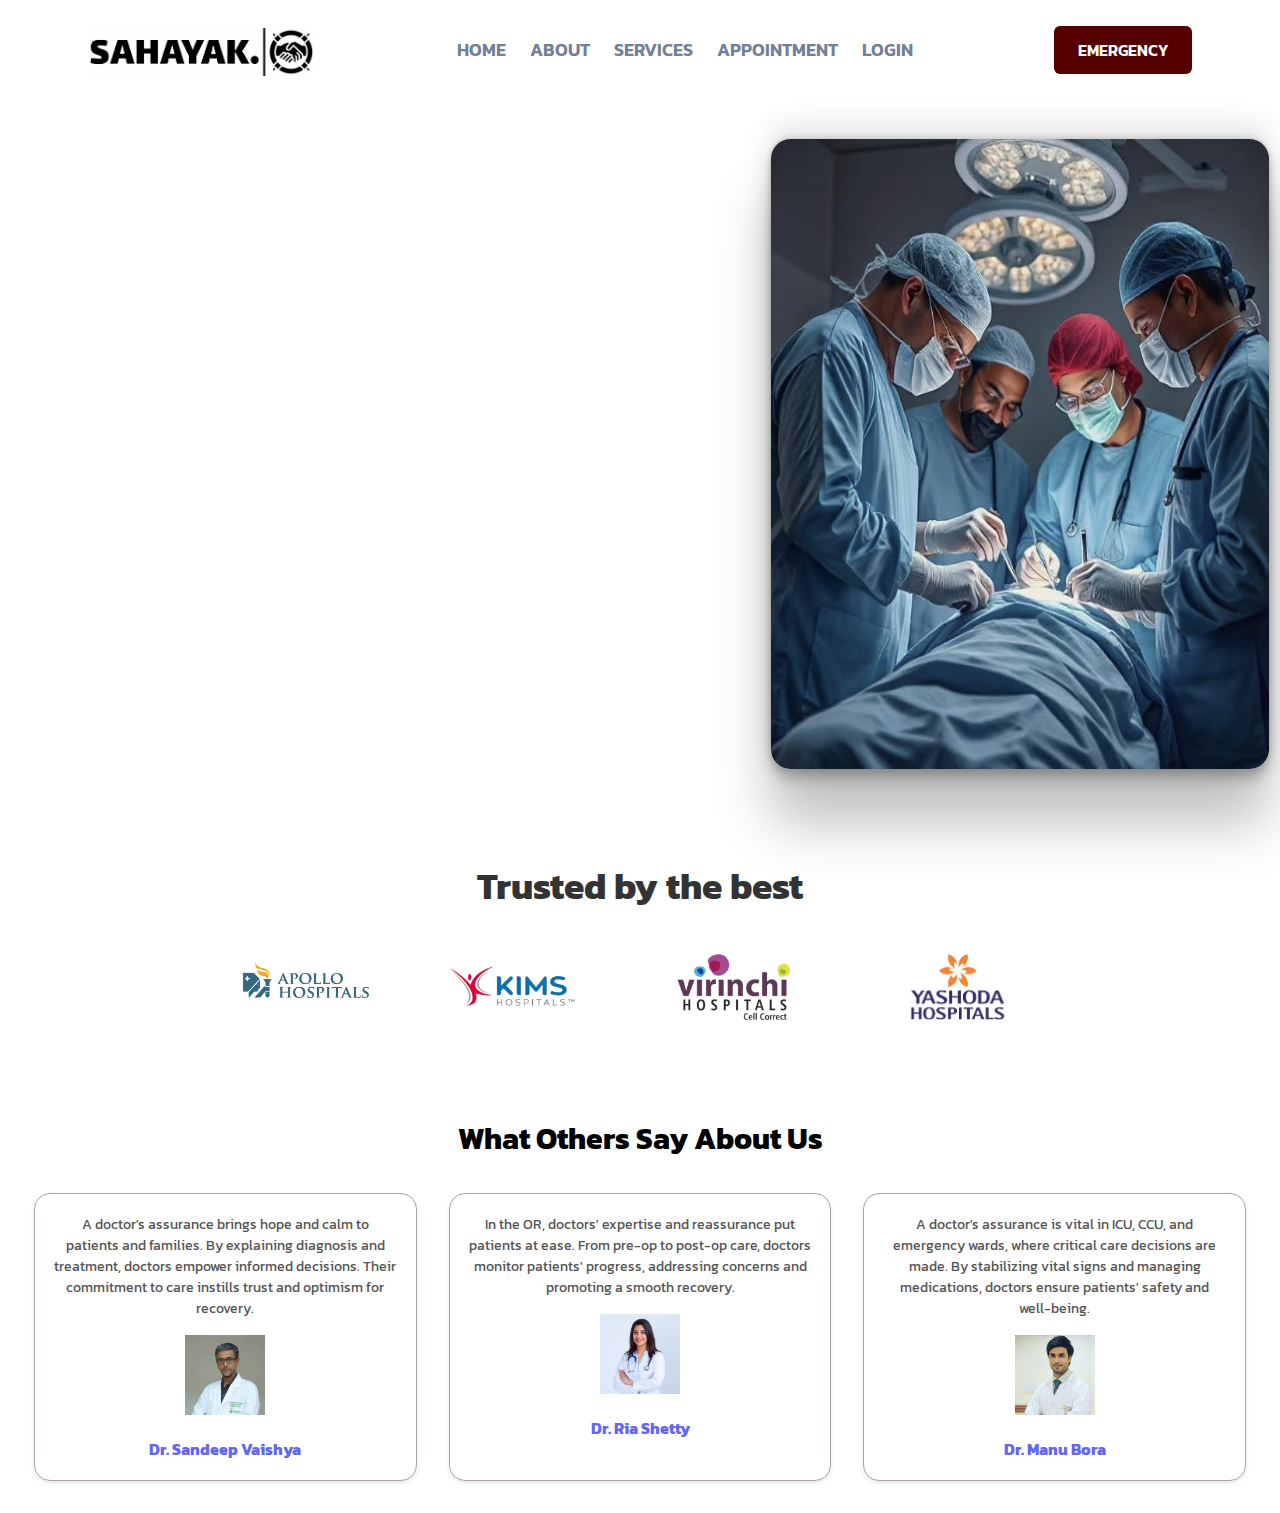
<file: index.html>
<!DOCTYPE html>
<html lang="en">
<head>
    <meta charset="UTF-8">
    <meta name="viewport" content="width=device-width, initial-scale=1.0">
    <title>Document</title>
    <link rel="stylesheet" href="style.css">
    <link rel="preconnect" href="https://fonts.googleapis.com">

</head>
<body>
    <div class="header">
        <header class="header-content" >
            
            <a href="#logo" class="logo">
                <img src="WhatsApp Image 2025-02-21 at 10.38.31 AM.jpeg" alt="logoImage" class="logo-Icon">
                
            </a>

            <nav class="nav">  
                <a href="#home" class="nav-link">HOME</a>
                <a href="#home" class="nav-link">ABOUT</a>
                <a href="#home" class="nav-link">SERVICES</a>
                <a href="#home" class="nav-link">APPOINTMENT</a>
                    <!-- <ul id="navigation">
                        <li><a href="" title="Websites">Ambulance</a></li>
                        <li><a href="" title="Webshops">DroneAid</a></li>
                        <li><a href="" title="SEO">AirAmbulance</a></li>
                        <li><a href="" title="Responsive webdesign">Animal Ambulance</a></li>
                      </ul> -->

                </a>    
                <a href="#home" class="nav-link">LOGIN</a>
            </nav>

            <a href="#contact" class="contact-button">EMERGENCY</a>

        </header>

         <div class="content">
            <section class="main-section">
                <div class="content-left">
                    <h1 class="section-title">Healing Hands Helping Hearts</h1>
                    <p class="section-desc">Sahayak, we believe that true healing begins with compassion and care. Our dedicated team of medical professionals works tirelessly to bring comfort, hope, and the best possible treatment. With helping hands and healing hearts, we stand by you in every step. Because here, you are not just a patient—you are family.</p>

                    <div class="button-group">
                        <a href="#start" class="start-button">Find Doctor</a>
                        <a href="#tour" class="tour-button">Book Appointment    </a>
                    </div>
                </div>
                <div class="content-right">
                    <div class="img-container">
                        <img src="WhatsApp Image 2025-02-21 at 10.59.49 AM.jpeg" alt="" class="section-image">
                    </div>
                </div>
            </section>
         </div>
        
         <div class="company-container">
            <h2 class="company-title">Trusted by the best</h2>
            <div class="company-grid">
    
                <div class="company-logo">
                    <img  src="WhatsApp Image 2025-02-21 at 11.38.53 AM.jpeg" class="svg-img"/>
                    <!-- <span class="logo-txt"></span> -->
                </div>
    
                <div class="company-logo">
                    <img  src="WhatsApp Image 2025-02-21 at 12.07.25 PM.jpeg" class="svg-img"/>
                    <!-- <span class="logo-txt"></span> -->
                </div>
    
                <div class="company-logo">
                    <img  src="WhatsApp Image 2025-02-21 at 12.07.26 PM.jpeg" class="svg-img"/>
                    <!-- <span class="logo-txt">Linkedin</span> -->
                </div>
    
                <div class="company-logo">
                    <img  src="WhatsApp Image 2025-02-21 at 11.49.55 AM.jpeg" class="svg-img"/>
                    <!-- <span class="logo-txt">VectorEdu</span> -->
                </div>
    
            </div>
        </div>

        <div class="testimonial-container">
            <div class="testimonial-content">
                <h2 class="testimonial-title">
                    What Others Say About Us
                </h2>
                <div class="testimonial-grid">  
                   
                    <div class="testimonial-card">
                        <div class="testimonial-text">
                            A doctor's assurance brings hope and calm to patients and families. By explaining diagnosis and treatment, doctors empower informed decisions. Their commitment to care instills trust and optimism for recovery.
                        </div>
                        <div class="testimonial-avatar">
                            <img src="WhatsApp Image 2025-02-21 at 3.49.24 PM.jpeg"/>
                        </div>
                        <div class="testimonial-details">
                            <h3 class="testimonial-name"> 
                                Dr. Sandeep Vaishya
                            </h3>
                        </div>
                    </div>
                    <!-- card 2 -->
                    <div class="testimonial-card">
                        <div class="testimonial-text">
                            In the OR, doctors' expertise and reassurance put patients at ease. From pre-op to post-op care, doctors monitor patients' progress, addressing concerns and promoting a smooth recovery.
                        </div>
                        <div class="testimonial-avatar">
                            <img src="WhatsApp Image 2025-02-21 at 3.54.11 PM.jpeg"/>
                        </div>
                        <div class="testimonial-details">
                            <h3 class="testimonial-name"> 
                                Dr. Ria Shetty
                            </h3>
                           
                        </div>
                    </div>
                    <!-- card 3 -->
                    <div class="testimonial-card">
                        <div class="testimonial-text">
                            A doctor's assurance is vital in ICU, CCU, and emergency wards, where critical care decisions are made. By stabilizing vital signs and managing medications, doctors ensure patients' safety and well-being.
                        </div>
                        <div class="testimonial-avatar">
                            <img src="WhatsApp Image 2025-02-21 at 4.00.47 PM.jpeg"/>
                        </div>
                        <div class="testimonial-details">
                            <h3 class="testimonial-name"> 
                                Dr. Manu Bora
                            </h3>
                            
                        </div>
                    </div>
                </div>
            </div>
        </div>  
        

    </div>
</body>
</html>
</file>
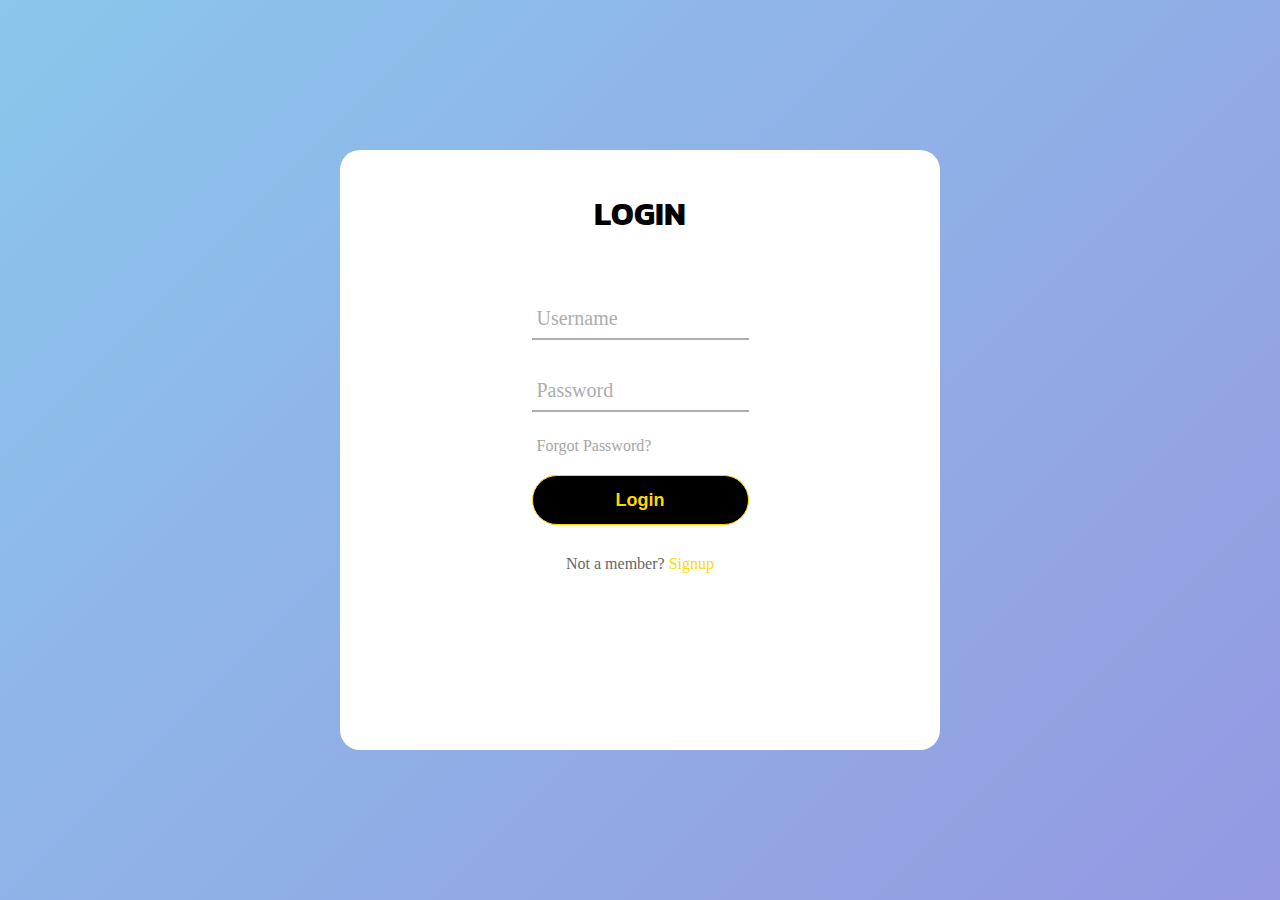
<file: login.html>
<!DOCTYPE html>
<html lang="en">
<head>
    <meta charset="UTF-8">
    <meta name="viewport" content="width=device-width, initial-scale=1.0">
    <title>Document</title>
    <style>
        @import url('https://fonts.googleapis.com/css2?family=Atkinson+Hyperlegible+Mono:ital,wght@0,200..800;1,200..800&family=Barriecito&family=IBM+Plex+Sans:ital,wght@0,100;0,200;0,300;0,400;0,500;0,600;0,700;1,100;1,200;1,300;1,400;1,500;1,600;1,700&family=Inter:ital,opsz,wght@0,14..32,100..900;1,14..32,100..900&family=Nunito:ital,wght@0,200..1000;1,200..1000&family=Oi&family=Roboto:ital,wght@0,100..900;1,100..900&display=swap');
@import url('https://fonts.googleapis.com/css2?family=Atkinson+Hyperlegible+Mono:ital,wght@0,200..800;1,200..800&family=Barriecito&family=IBM+Plex+Sans:ital,wght@0,100;0,200;0,300;0,400;0,500;0,600;0,700;1,100;1,200;1,300;1,400;1,500;1,600;1,700&family=Inter:ital,opsz,wght@0,14..32,100..900;1,14..32,100..900&family=Kanit:ital,wght@0,100;0,200;0,300;0,400;0,500;0,600;0,700;0,800;0,900;1,100;1,200;1,300;1,400;1,500;1,600;1,700;1,800;1,900&family=Nunito:ital,wght@0,200..1000;1,200..1000&family=Oi&family=Roboto:ital,wght@0,100..900;1,100..900&display=swap');


.kanit-bold {
    font-family: "Kanit", serif;
    font-weight: 700;
    font-style: normal;
}
        *{
            margin: 0;
            padding: 0;
            box-sizing: border-box;
        }
        :root {
    --primary-color: #6366F1;
    --accent-color: #3f83f8;
    --text-color: #333333;
    --link-color: #2563eb;
    --background-color: #ffffff;
    --light-gray: #f0f0f0;
    --gray: #808080;
    --dark-gray: #555;
}
.container{
            width: 100vw;
            height: 100vh;
            background-color: #8BC6EC;
            background-image: linear-gradient(135deg, #8BC6EC 0% , #9599E2 100%);
            display: flex;
            justify-content: center;
            align-items: center;
        }
        .card{
            width: 600px;
            height: 600px;
            background-color: white;
            border-radius: 20px;
            display: flex;
            flex-direction: column;
            align-items: center;
            gap: 30px;
            padding: 40px;
        }
        .card h1 {
            font-family: "Kanit", serif;
        }
        .center{
  position: absolute;
  top: 50%;
  left: 50%;
  transform: translate(-50%, -50%);
  width: 400px;
  background: white;
  border-radius: 10px;
  box-shadow: 10px 10px 15px rgba(0,0,0,0.05);
  .sirin-stencil-regular {
    font-family: "Sirin Stencil", sans-serif;
    font-weight: 400;
    font-style: normal;
  }
  
    font-weight: 400;
    font-style: normal;
  
}
.center h1{
  text-align: center;
  padding: 20px 0;
  border-bottom: 1px solid silver;
  font-family: "Sirin Stencil", sans-serif;
}
.center form{
  padding: 0 40px;
  box-sizing: border-box;
}
form .txt_field{
  position: relative;
  border-bottom: 2px solid #adadad;
  margin: 30px 0;
}
.txt_field input{
  width: 100%;
  padding: 0 5px;
  height: 40px;
  font-size: 16px;
  border: none;
  background: none;
  outline: none;
}
.txt_field label{
  position: absolute;
  top: 50%;
  left: 5px;
  color: #adadad;
  transform: translateY(-50%);
  font-size: 20px;
  pointer-events: none;
  transition: .5s;
}
.txt_field span::before{
  content: '';
  position: absolute;
  top: 40px;
  left: 0;
  width: 0%;
  height: 2px;
  background: black;
  transition: .5s;
}
.txt_field input:focus ~ label,
.txt_field input:valid ~ label{
  top: -5px;
  color: black;
}
.txt_field input:focus ~ span::before,
.txt_field input:valid ~ span::before{
  width: 100%;
}
.pass{
  margin: -5px 0 20px 5px;
  color: #a6a6a6;
  cursor: pointer;
}
.pass:hover{
  text-decoration: underline;
}
input[type="submit"]{
  width: 100%;
  height: 50px;
  border: 1px solid;
  background:  black;
  border-radius: 25px;
  font-size: 18px;
  color:  #FFD700;
  font-weight: 700;
  cursor: pointer;
  outline: none;
}
input[type="submit"]:hover{
  border-color: #FFD700;
  transition: .5s;
}
.signup_link{
  margin: 30px 0;
  text-align: center;
  font-size: 16px;
  color: #666666;
}
.signup_link a{
  color:  #FFD700;
  text-decoration: none;
}
.signup_link a:hover{
  text-decoration: underline;
}
    </style>
</head>
<body>
    <div class="container">
        <div class="card">
            <h1>LOGIN</h1>
            <form method="post">
                <div class="txt_field">
                  <input type="text" required>
                  <span></span>
                  <label>Username</label>
                </div>
                <div class="txt_field">
                  <input type="password" required>
                  <span></span>
                  <label>Password</label>
                </div>
                <div class="pass">Forgot Password?</div>
                <input type="submit" value="Login">
                <div class="signup_link">
                  Not a member? <a href="#">Signup</a>
                </div>
              </form>
        </div>
    </div>
</body>
</html>
</file>
<file: style.css>
@import url('https://fonts.googleapis.com/css2?family=Atkinson+Hyperlegible+Mono:ital,wght@0,200..800;1,200..800&family=Barriecito&family=IBM+Plex+Sans:ital,wght@0,100;0,200;0,300;0,400;0,500;0,600;0,700;1,100;1,200;1,300;1,400;1,500;1,600;1,700&family=Inter:ital,opsz,wght@0,14..32,100..900;1,14..32,100..900&family=Nunito:ital,wght@0,200..1000;1,200..1000&family=Oi&family=Roboto:ital,wght@0,100..900;1,100..900&display=swap');
@import url('https://fonts.googleapis.com/css2?family=Atkinson+Hyperlegible+Mono:ital,wght@0,200..800;1,200..800&family=Barriecito&family=IBM+Plex+Sans:ital,wght@0,100;0,200;0,300;0,400;0,500;0,600;0,700;1,100;1,200;1,300;1,400;1,500;1,600;1,700&family=Inter:ital,opsz,wght@0,14..32,100..900;1,14..32,100..900&family=Kanit:ital,wght@0,100;0,200;0,300;0,400;0,500;0,600;0,700;0,800;0,900;1,100;1,200;1,300;1,400;1,500;1,600;1,700;1,800;1,900&family=Nunito:ital,wght@0,200..1000;1,200..1000&family=Oi&family=Roboto:ital,wght@0,100..900;1,100..900&display=swap');


.kanit-bold {
    font-family: "Kanit", serif;
    font-weight: 700;
    font-style: normal;
}


:root {
    --primary-color: #6366F1;
    --accent-color: #3f83f8;
    --text-color: #333333;
    --link-color: #2563eb;
    --background-color: #ffffff;
    --light-gray: #f0f0f0;
    --gray: #808080;
    --dark-gray: #555;
}

*{
    margin: 0;
    padding: 0;
    font-family: "Kanit", serif;
    text-decoration: none;
}

body{
    height: 100vh;
    text-align: center;
    background-color:  var(--background-color);
    padding: 0.1rem;
}

.header-content{
    display: flex ;
    justify-content: space-around;
    margin: 0  auto;
    margin-bottom: 2rem;
    max-width: 1280px;
    align-items: center;
    padding:1rem;
    
}

.logo {
    /* display: flex ;
    align-items: center;
    font-size: 2rem;
    font-weight: bold;
    color: var(--text-color);
    text-decoration: none;
    gap: 0.625rem; */
}

.logo-Icon{
    /* height: 5.875rem;
    width: 1.938rem; */
    height: 3rem;
    padding-top: 10px;
}
/* 
.logo-Text {
    font-size: 2rem;
} */

.nav {
    display: flex;
    gap: 1.5rem;
    
}

.nav-link {
    color: #718096;
    font-size: 1.125rem;
    font-weight: 600;
    transform:color 0.1s ;
}

.nav-link:hover {
    color: var(--link-color);
}


#navigation li {
    float :left ;
    text-decoration: none;
    list-style-type: none;
}

#navigation li:hover {
    background: var(--background-color);
}
  
.contact-button {
   
    border: none;
    border-radius: 0.375rem;
    background-color:#550000;
    color: var(--background-color) ;
    transform:all 0.1s;
    padding: 0.75rem 1.5rem;
    font-size: 1rem;
    font-weight: 600;
}

.contact-button:hover {
    color: rgba(98, 6, 6, 0.792);
    background-color: var(--background-color) ;
    font-weight: bold;
    font-size:1.125rem;
    
}

.main-section {
    max-width: 1280px;
    display: flex;
    flex-direction: column ;
    gap: 6rem;
    padding: 0.6rem;
    margin: 0 auto;
    align-items: center ;
    margin-bottom: 5rem;
}


.content-left{
    text-align: center;
    animation: slideFromLeft 1s ease forwards;
    opacity: 0;
    gap: 10px;
}

@keyframes slideFromLeft {
    0% {
        opacity :0 ;
        transform:translateX(-100%) ;
    }

    100% {
        opacity: 1;
        transform:translate(0);
    }
}

.section-label {
    font-size:1.15rem ;
    font-weight: 600;
    color: #005792;
}

.section-title {
    font-size: 2.25rem;
    padding: 0.89rem;
    padding-top: 0.5rem;
    color: var(--text-color);
}

.section-desc {
    color: var(--gray);
    font-size: 1.13rem;
}

.button-group {
    /* margin-top: 2rem; */
    display: flex;
    gap:2rem;
    padding: 1rem;
    justify-content: center;
    align-items: center;
}
.start-button , .tour-button {
    margin-top: 2rem;
    border: none;
    border-radius: 0.375rem;
    background-color: #005792 ;
    color: var(--background-color) ;
    transform:all 0.1s;
    padding: 0.75rem 1.5rem;
    font-size: 1rem;
    font-weight: 600;
}


.tour-button {
    background-color: var(--dark-gray);
}

.start-button:hover {
    color: #005792;
    background-color: var(--background-color);
    font-weight: bold;
    font-size:1.125rem;
}
.tour-button:hover {
    color:var(--dark-gray);
    background-color: var(--background-color);
    font-weight: bold;
    font-size:1.125rem;
}

.content-right {
    display: flex;
    justify-content: center;
    align-items: center;
}

.img-container {
    border-radius: 1.225rem;
    overflow: hidden;
    box-shadow: rgba(0, 0, 0, 0.25) 0px 54px 55px, rgba(0, 0, 0, 0.12) 0px -12px 30px, rgba(0, 0, 0, 0.12) 0px 4px 6px, rgba(0, 0, 0, 0.17) 0px 12px 13px, rgba(0, 0, 0, 0.09) 0px -3px 5px;
    height: 50vh;
}

.section-image{
    height: 100%;
    width: 100% ;
}

@media screen and (min-width: 768px) {
    .main-section{
        flex-direction: row;
        padding-left: 80px;
    }

    .content-left {
        max-width: 50%;
        text-align: left ;
    }
    .section-title{
        padding-left: 0;
    }

    .button-group {
        justify-content: start;
        padding-left: 0;
    }
    
    .section-label {
        font-size: 1.1rem;
    }
    .section-title {
        font-size: 4rem;
    }
    .img-container{
        height: 70vh;
    }

    .section-desc{
        font-size: 1rem;
        color: var(--dark-gray);
    }
    
}

.company-container{
    display: flex;
    flex-direction: column;
    justify-content: center;
    align-items: center;
    margin-top: 2rem;
    animation: slideFromLeft 1s ease forwards;
}

.company-title {
    color: var(--text-color);
}
.company-grid{
    display: grid;
    grid-template-columns: repeat(2,1fr);
    gap: 3.6rem;
    padding: 1rem;
    background-color: var(--background-color);
    border: none;
    border-radius: 0.625rem;
    margin-top: 0.5rem;
    margin-bottom: 2rem;
    padding: 1.8rem 2.5rem;
}

.company-logo{
    font-size: 1rem;
    font-weight: 400;
    color: var(--gray);
    display: flex;
    gap: 0.5rem;
}

.svg-img{
    height: 4.56rem;
}


@media screen and (min-width:640px) {
    .company-grid{
        grid-template-columns: repeat(4,1fr);
    }
    .company-title{
        font-size: 2.3rem;
        font-weight: bold;
    }
}

.feature-container{
    background-color: var(--light-gray);
    padding: 2.5rem 0;
    text-align: center;
}

.feature-content{
    max-width: 800px;
    margin: 0 auto;
    padding: 0 2rem;
}

.main-info{
    display: flex;
    flex-direction: column;
    gap: 1rem;
}

.main-title{
    font-size: 2.2rem;
    font-weight: bold;
}

.main-description{
    color: var(--gray);
    font-size: 1rem;
}

.feature-grid{
    display: grid;
   
    grid-template-columns: repeat(2,1fr);
    grid-gap: 2rem;
    margin-top: 1.3rem;
}

.feature-card{
    display: flex;
    flex-direction: column;
    justify-content: center;
    align-items: center;
    background-color: var(--background-color);
    padding: 1.6rem;
    border-radius: 1rem;
    gap: 1rem;
}
.feature-info{
    display: flex;
    flex-direction: column;
    gap: 1rem;
}
.icon-container{
    background-color: var(--background-color);
    height: 3rem;
    width: 3rem;
    border-radius: 50%;
    display: flex;  
    justify-content: center;
    align-items: center;
}

.feature-svg{
    width: 1.5rem;
    height: 1.5rem;
}

.feature-title{
    color: white;
    font-weight: bold;
    font-size: 1.3rem;
}

.feature-description{
    color: white;
}

.feature-card:nth-child(1){
    background-color: #4a90e2;
}

.feature-card:nth-child(2){
    background-color: #FF6289;
}

.feature-card:nth-child(3){
    background-color: #fcbf58;
}

.feature-card:nth-child(4){
    background-color: #44bfc3;
}

.feature-card:nth-child(5){
    background-color: #77b05d;
}

.feature-card:nth-child(6){
    background-color: #7d78b1;
}

@media screen and (max-width:768px) {
    .feature-grid{
        grid-template-columns: repeat(1,1fr);
    }
}


.testimonial-container{
    background-color: var(--background-color);
    padding: 2rem;
    margin: 0 auto;
    max-width: 1280px;
}
.testimonial-content{
    display: flex;
    flex-direction: column;
    gap: 2rem;
}
.testimonial-title{
    font-size: 1.875rem;
    font-weight: bold;
}

.testimonial-grid{
    display: grid;
    grid-template-columns: repeat(auto-fill, minmax(300px, 1fr));
    grid-gap: 2rem;
}

.testimonial-card{
    display: flex;
    flex-direction: column;
    border: 1px solid rgb(171, 163, 163);
    border-radius: 1rem;
    box-shadow: 0 2px 4px rgba(0,0,0,0.1);
    padding: 1.2rem;
    gap: 1rem;
    transition: transform 0.3s ease, box-shadow 0.3s ease;
}

.testimonial-card:hover{
    transform: scale(1.05);;
    box-shadow: 0 4px 8px rbga(0,0,0,0.2);
    border: 1px solid blue;
}

.testimonial-avatar img{
    height: 5rem;
    width: 5rem;
}

.testimonial-text{
    color: #555;
    font-size: 0.875rem;
}

.testimonial-name{
    color: var(--primary-color);
    font-size: 1rem;
}

.testimonial-desc{
    font-size: 0.875rem;
    color: #777;
}
</file>
